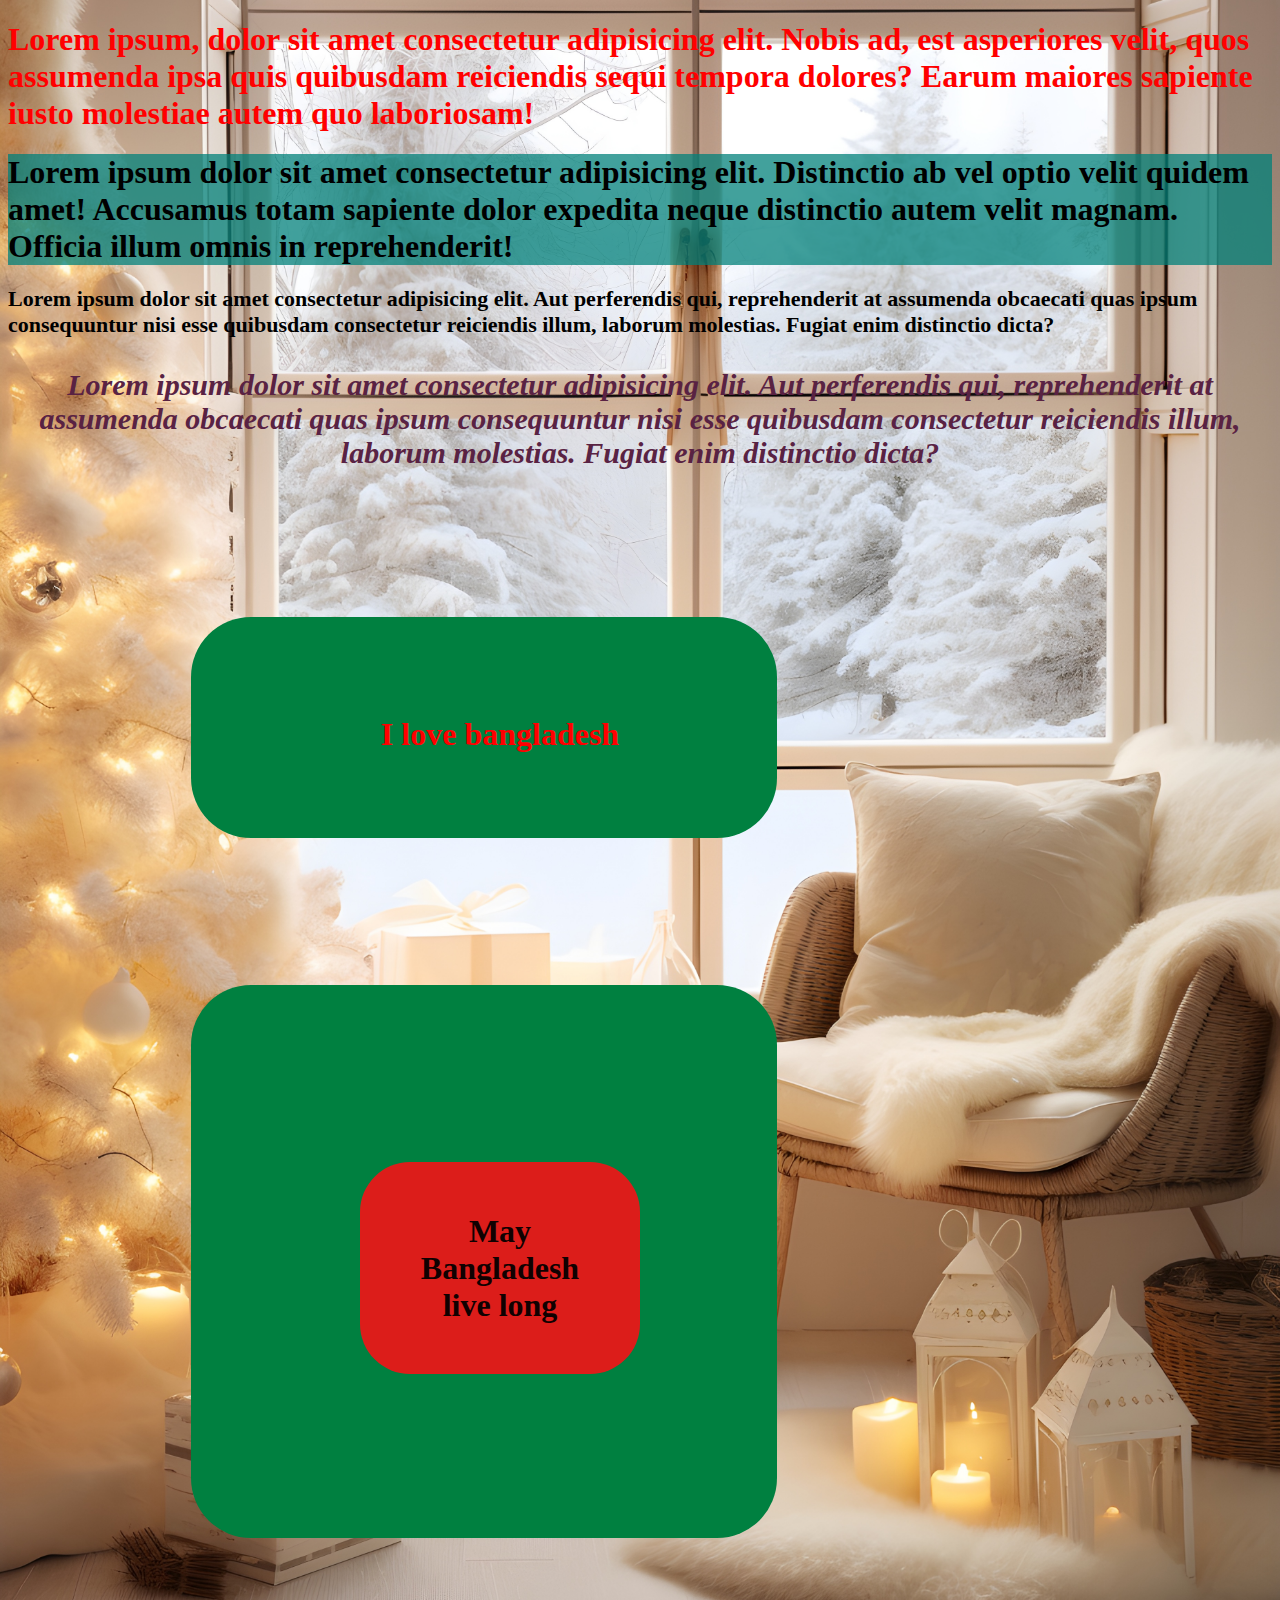
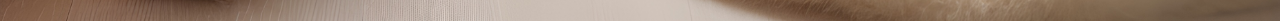
<file: WEB DESIGN 2024/4th/index.html>
<!DOCTYPE html>
<html lang="en">
<head>
    <meta charset="UTF-8">
    <meta name="viewport" content="width=device-width, initial-scale=1.0">
    <title>Class day four</title>
    <link rel="stylesheet" href="style.css">
</head>
<body>
    

    <h1 class="yeahabibo"> Lorem ipsum, dolor sit amet consectetur adipisicing elit. Nobis ad, est asperiores velit, quos assumenda ipsa quis quibusdam reiciendis sequi tempora dolores? Earum maiores sapiente iusto molestiae autem quo laboriosam! </h1>

    <h1 class="nojir">Lorem ipsum dolor sit amet consectetur adipisicing elit. Distinctio ab vel optio velit quidem amet! Accusamus totam sapiente dolor expedita neque distinctio autem velit magnam. Officia illum omnis in reprehenderit!</h1>

    <h1 class="nirob">Lorem ipsum dolor sit amet consectetur adipisicing elit. Aut perferendis qui, reprehenderit at assumenda obcaecati quas ipsum consequuntur nisi esse quibusdam consectetur reiciendis illum, laborum molestias. Fugiat enim distinctio dicta?</h1>


    <div class="div">

    <p class="nirob">Lorem ipsum dolor sit amet consectetur adipisicing elit. Aut perferendis qui, reprehenderit at assumenda obcaecati quas ipsum consequuntur nisi esse quibusdam consectetur reiciendis illum, laborum molestias. Fugiat enim distinctio dicta?</p>

    </div>
    <div class="box">
    <h1>I love bangladesh</h1>
    </div>

    
    <div class="box">
        <h1 class="A"> May Bangladesh live long </h1>

    </div>

</body>
</html>
</file>
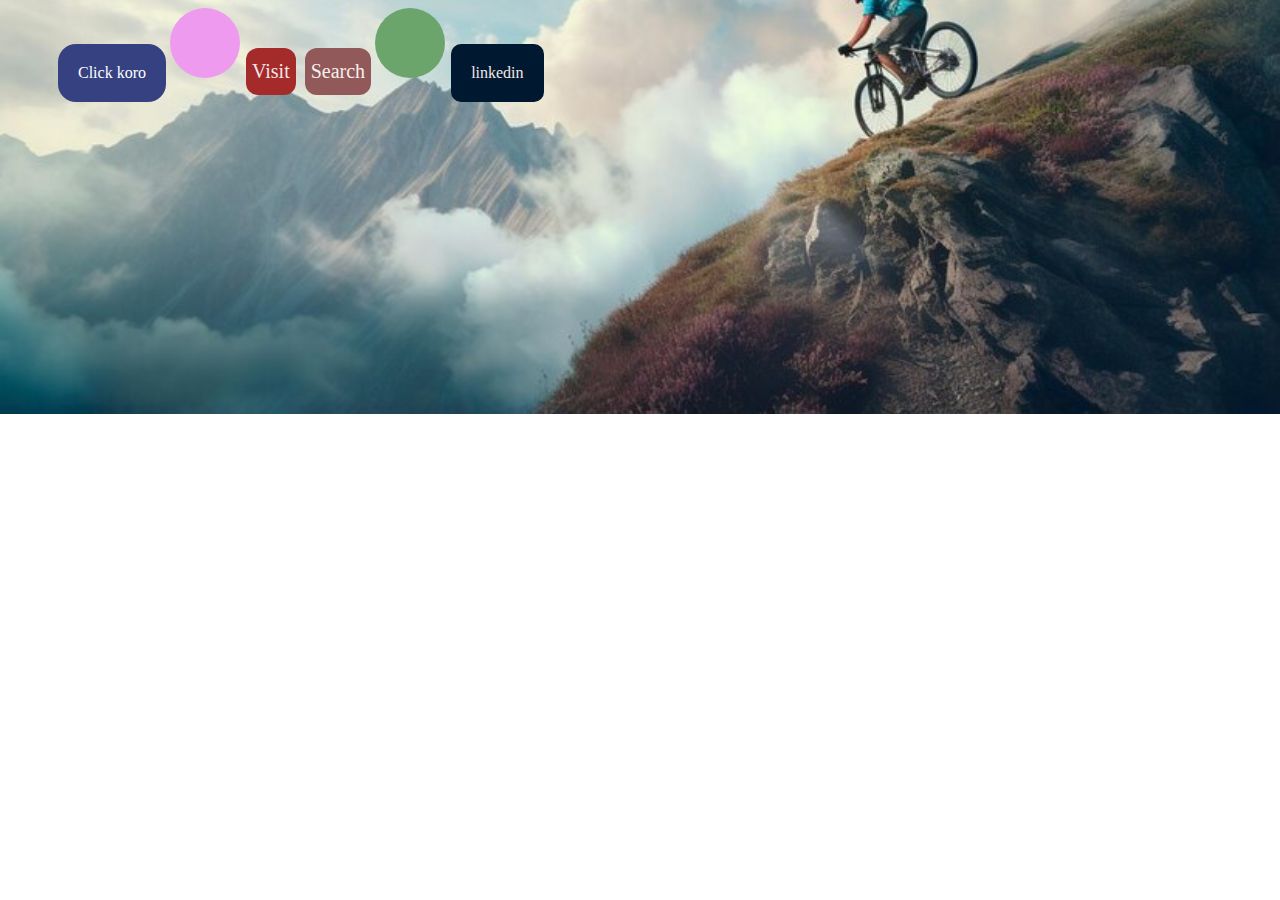
<file: WEB DESIGN 2024/5th/index.html>
<!DOCTYPE html>
<html lang="en">
<head>
    <meta charset="UTF-8">
    <meta name="viewport" content="width=device-width, initial-scale=1.0">
    <title>Class day five</title>

    <!-------font awesome library------>

    <link rel="stylesheet" href="https://cdnjs.cloudflare.com/ajax/libs/font-awesome/6.5.1/css/all.min.css" integrity="sha512-DTOQO9RWCH3ppGqcWaEA1BIZOC6xxalwEsw9c2QQeAIftl+Vegovlnee1c9QX4TctnWMn13TZye+giMm8e2LwA==" crossorigin="anonymous" referrerpolicy="no-referrer" />


    <link rel="stylesheet" href="style.css">
</head>
<body>
    
    <a href=" https://www.facebook.com/" class="borohow"> <i class="fa-brands fa-facebook-f"></i> Click koro </a>



    <a href="#" class="tumicoto"> <i class="fa-brands fa-facebook-messenger"></i> </a>

    <a href="https://www.instagram.com/" class="inst"><i class="fa-brands fa-square-instagram"></i>Visit</a>

    <a href="https://www.google.com"    class="google"> <i class="fa-brands fa-google"></i> Search</a>

    <a href="https://www.whatsapp.com/"    class="whatsapp"> <i class="fa-brands fa-whatsapp"></i> </a>

    <a href="https://bd.linkedin.com/"    class="in"> <i class="fa-brands fa-linkedin"></i> linkedin </a>

</body>
</html>
</file>
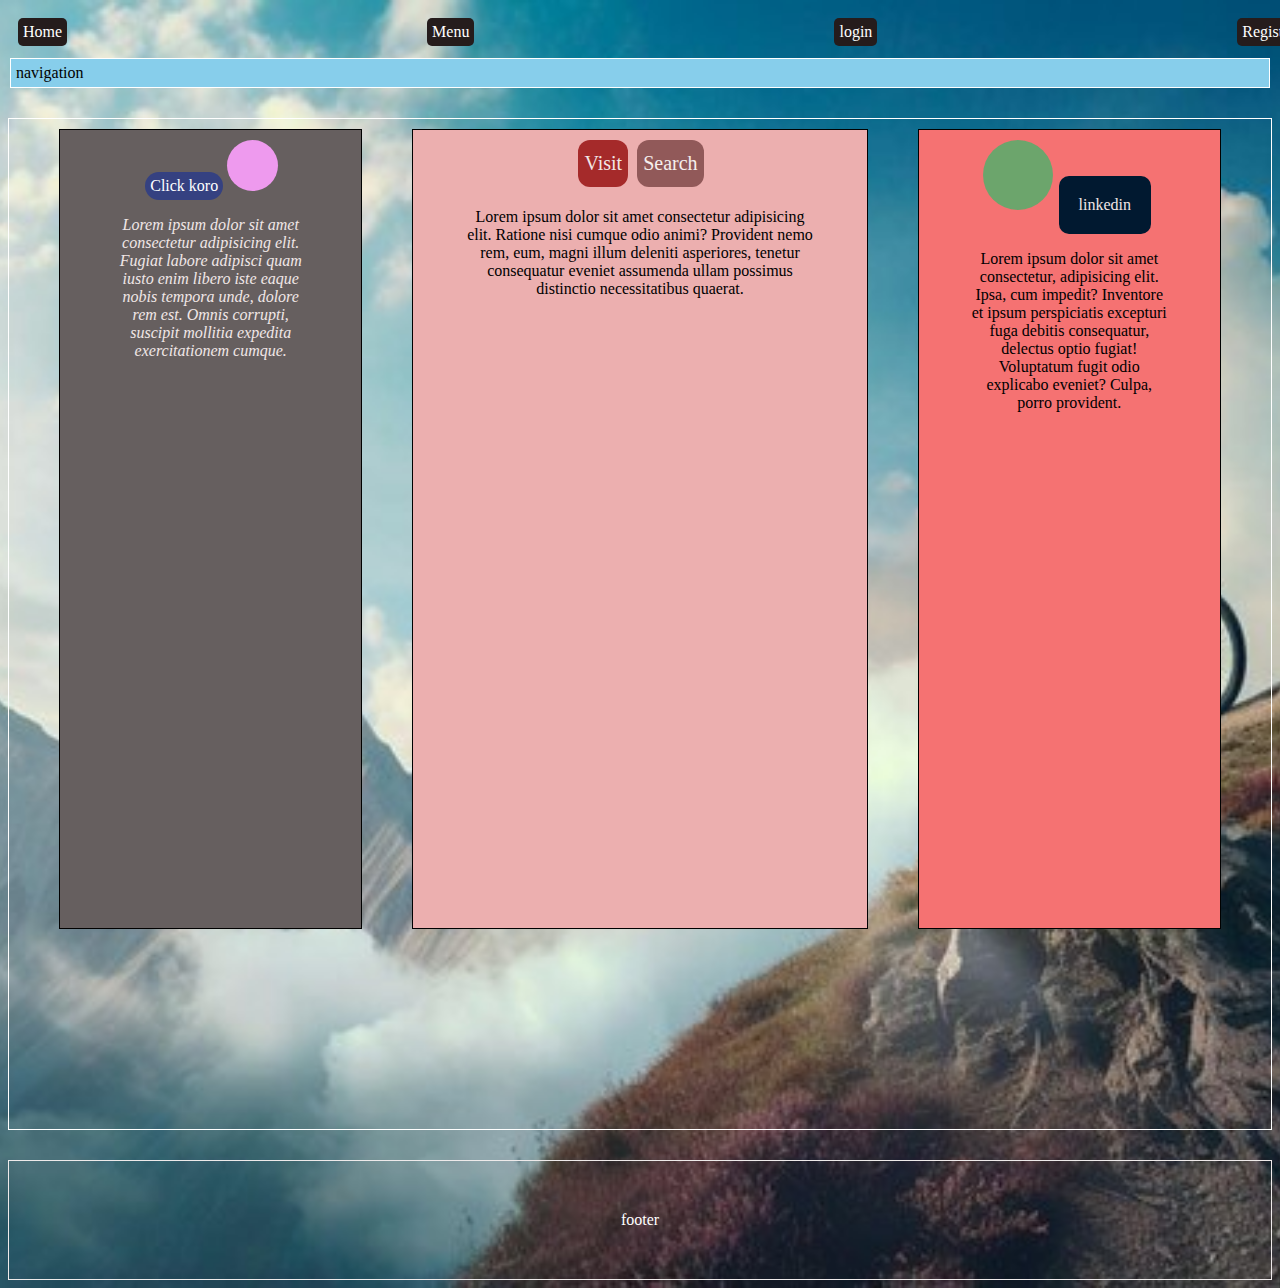
<file: WEB DESIGN 2024/6th/index.html>
<!DOCTYPE html>
<html lang="en">
<head>
    <meta charset="UTF-8">
    <meta name="viewport" content="width=device-width, initial-scale=1.0">
    <title>sixth class </title>



    <link rel="stylesheet" href="https://cdnjs.cloudflare.com/ajax/libs/font-awesome/6.5.1/css/all.min.css" integrity="sha512-DTOQO9RWCH3ppGqcWaEA1BIZOC6xxalwEsw9c2QQeAIftl+Vegovlnee1c9QX4TctnWMn13TZye+giMm8e2LwA==" crossorigin="anonymous" referrerpolicy="no-referrer" />


    <link rel="stylesheet" href="style.css">


</head>
<body>
    

    <section class="header">

    <a href="#" class="home"> Home </a>
    <a href="#" class="menu"> Menu </a>
    <a href="login.html" class="login"> login </a>
    <a href="register.html" class="register"> Register </a>
    
    
    </section>
    
        
    <section class="navigation">navigation</section>

    <section class="content">

        <div class="content-parrents">

            <div class="items1" >


                <a href=" https://www.facebook.com/" class="borohow"> <i class="fa-brands fa-facebook-f"></i> Click koro </a>
                <a href="#" class="tumicoto"> <i class="fa-brands fa-facebook-messenger"></i> </a>
                <div>
                    <p class="pera1">


                    Lorem ipsum dolor sit amet consectetur adipisicing elit. Fugiat labore adipisci quam iusto enim libero iste eaque nobis tempora unde, dolore rem est. Omnis corrupti, suscipit mollitia expedita exercitationem cumque.

                    </p>
                </div>

        </div>

            <div class="items2">

                <a href="https://www.instagram.com/" class="inst"><i class="fa-brands fa-square-instagram"></i>Visit</a>
                <a href="https://www.google.com"    class="google"> <i class="fa-brands fa-google"></i> Search</a>

                <div>
                    <p class="para2">


                    Lorem ipsum dolor sit amet consectetur adipisicing elit. Ratione nisi cumque odio animi? Provident nemo rem, eum, magni illum deleniti asperiores, tenetur consequatur eveniet assumenda ullam possimus distinctio necessitatibus quaerat.

                    </p>
                </div>

            </div>

            <div class="items3">


                <a href="https://www.whatsapp.com/"    class="whatsapp"> <i class="fa-brands fa-whatsapp"></i> </a>

                <a href="https://bd.linkedin.com/"    class="in"> <i class="fa-brands fa-linkedin"></i> linkedin </a>
            
                <div>
                    <p class="para3">

                    Lorem ipsum dolor sit amet consectetur, adipisicing elit. Ipsa, cum impedit? Inventore et ipsum perspiciatis excepturi fuga debitis consequatur, delectus optio fugiat! Voluptatum fugit odio explicabo eveniet? Culpa, porro provident.
                
                    </p>
                </div>


            </div>

            

        </div>

    </section>


    <section class="footer" > 

    footer 



    </section>


    

</body>
</html>
</file>
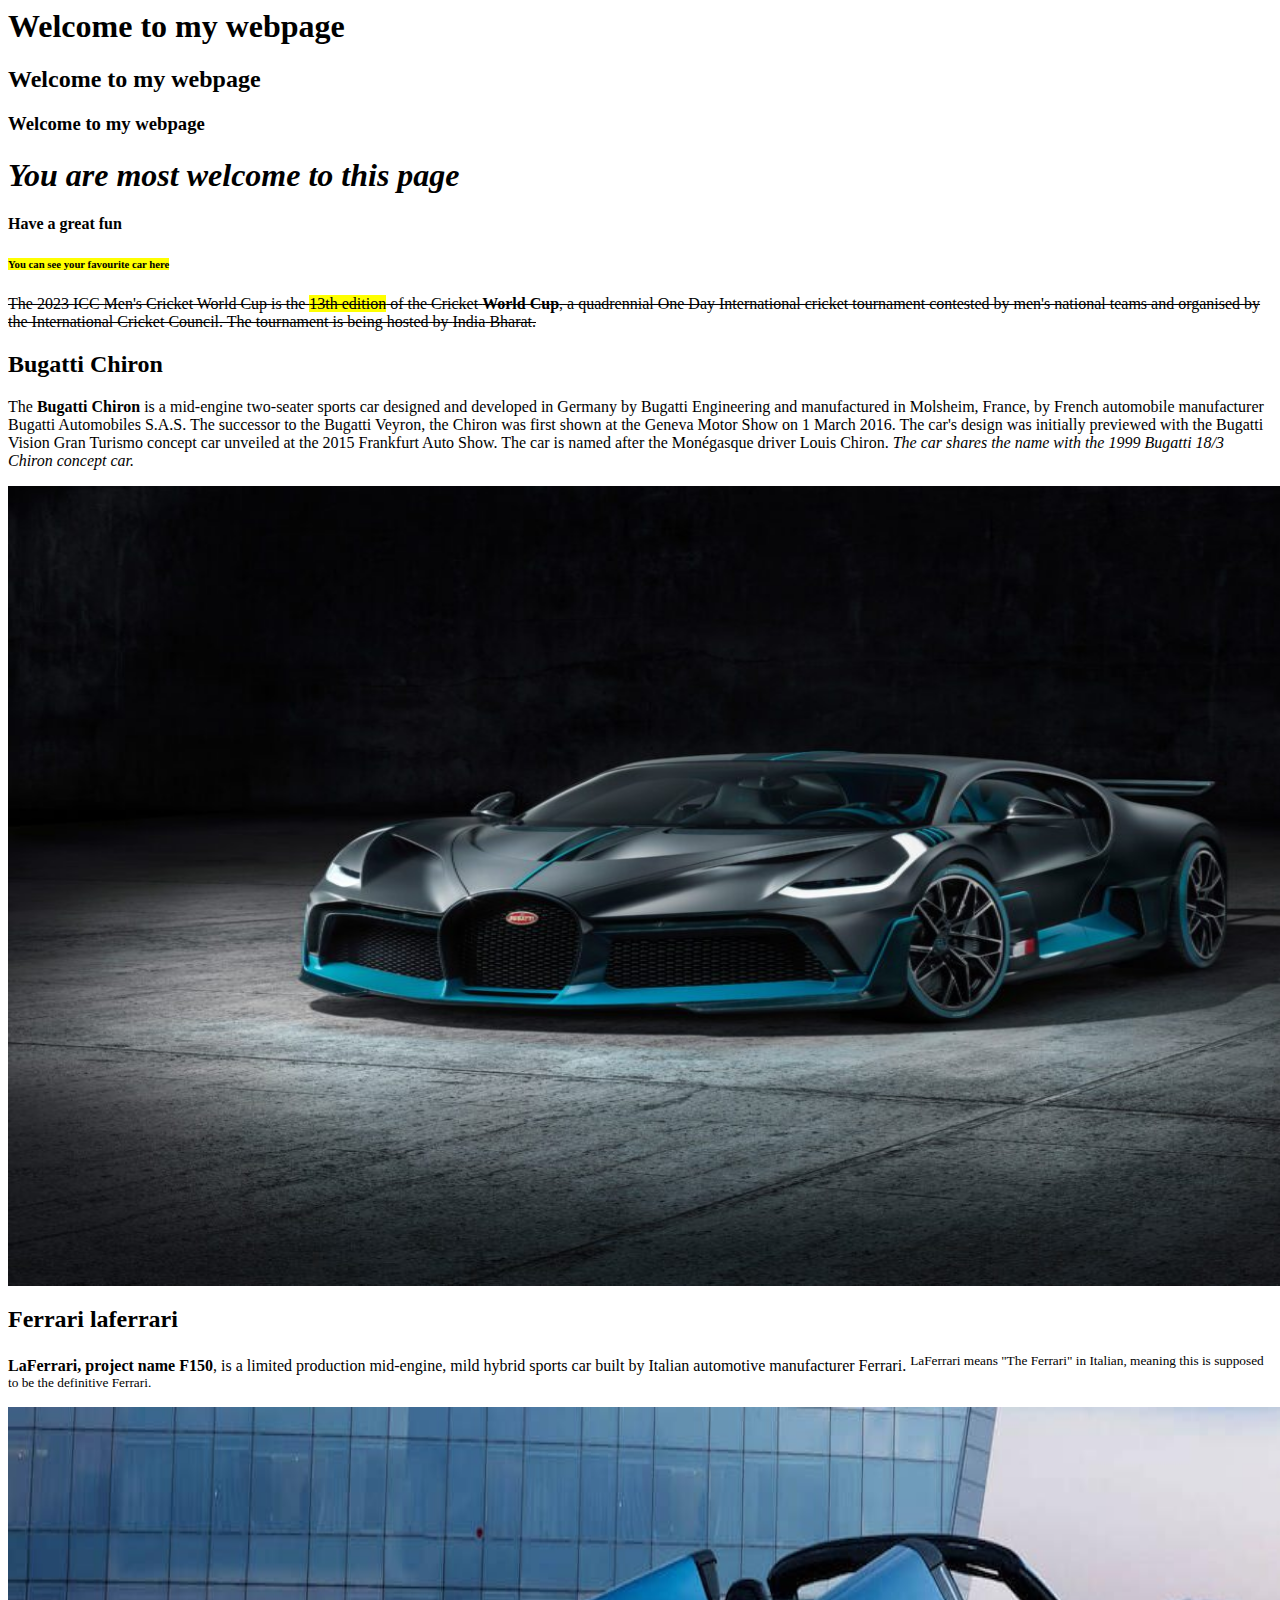
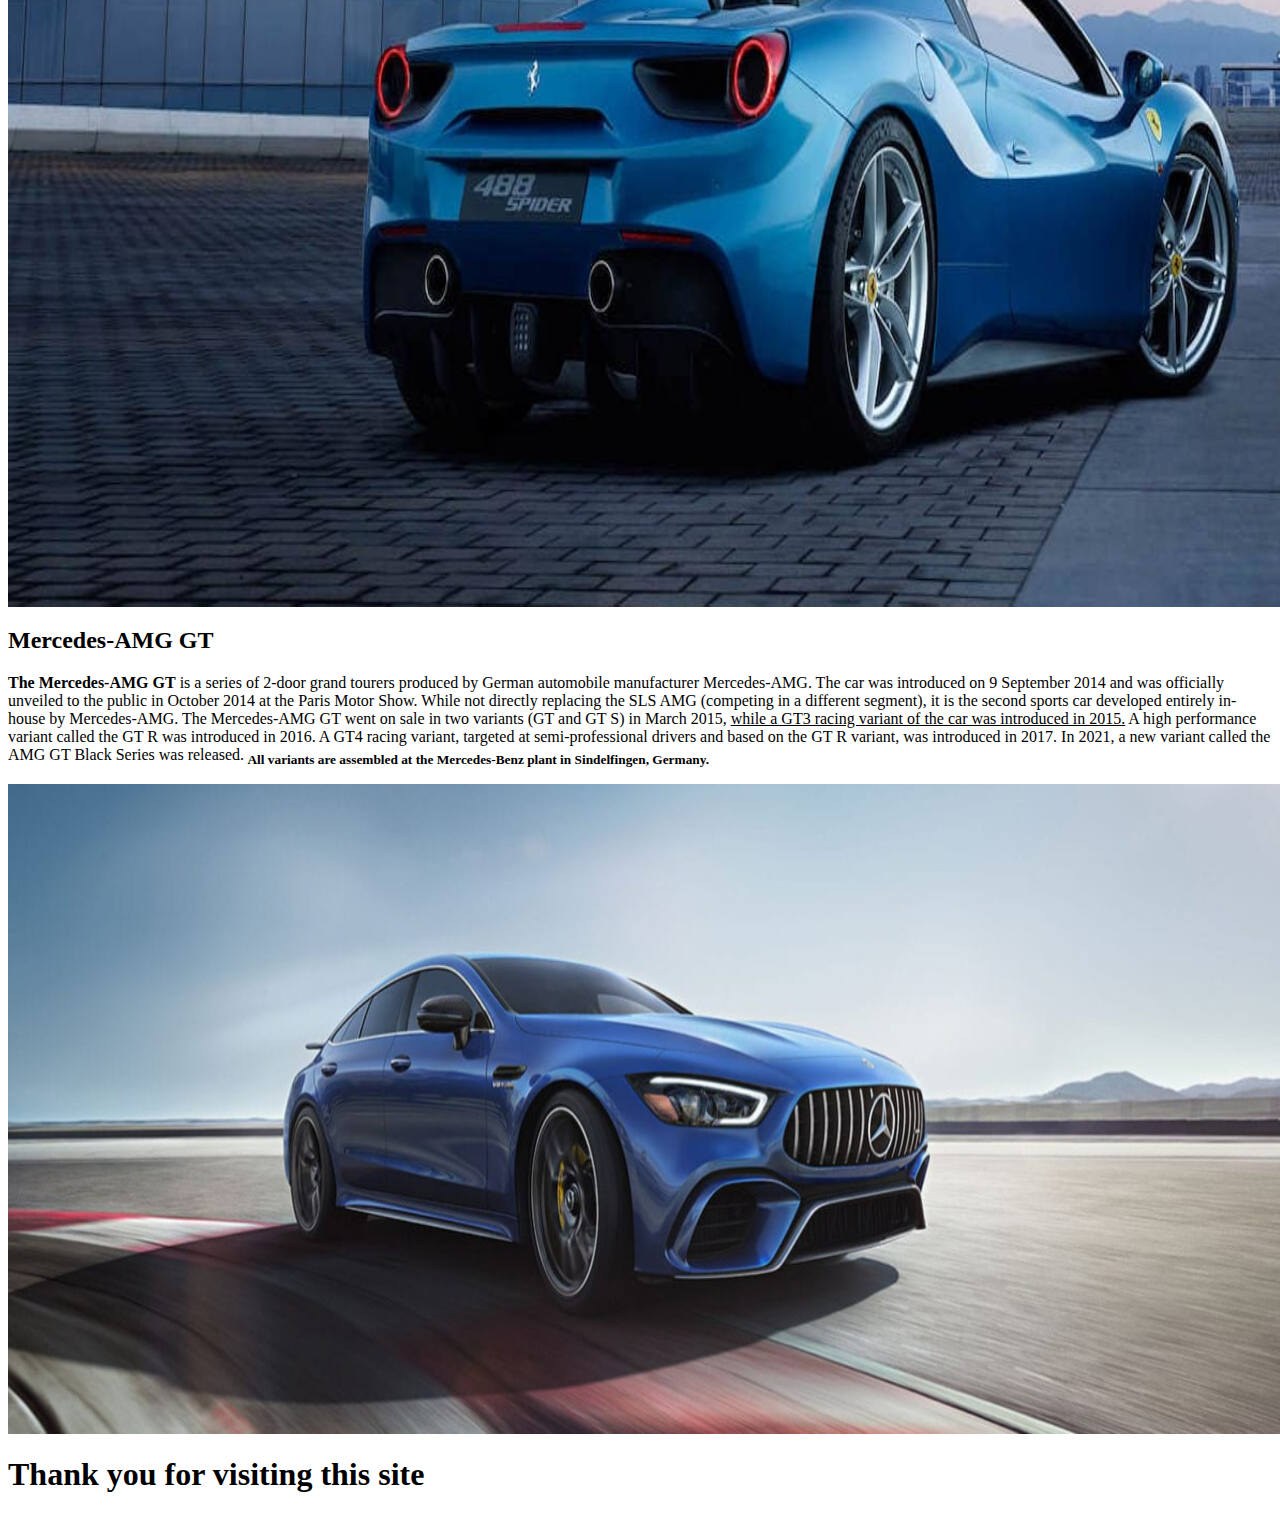
<file: WEB DESIGN 2024/1st/myfirstwebsite.html>
<html>
<head> <title> myfirstweb.com </title> </head>
<body>
<h1> Welcome to my webpage </h1>
<h2> Welcome to my webpage </h2>
<h3> Welcome to my webpage </h3>
<h1> <i>You are most welcome to this page </i> </h1>
<h4> Have  a great fun </h4>
<h6> <mark>You can see your favourite car here</mark>  </h6>
<p>
<del>The 2023 ICC Men's Cricket World Cup is the <mark>13th edition</mark> of the Cricket <strong>World Cup</strong>,
a quadrennial One Day International cricket tournament contested by men's national teams and organised by the International Cricket Council.
The tournament is being hosted by <del>India</del> Bharat. </del>
</p>

<h2> Bugatti Chiron </h2>
<p>

The <Strong>Bugatti Chiron</Strong> is a mid-engine two-seater sports car designed and developed in Germany by Bugatti Engineering  and manufactured in Molsheim, France, by French automobile manufacturer Bugatti Automobiles S.A.S. 
The successor to the Bugatti Veyron, the Chiron was first shown at the Geneva Motor Show on 1 March 2016.
The car's design was initially previewed with the Bugatti Vision Gran Turismo concept car unveiled at the 2015 Frankfurt Auto Show.
The car is named after the Monégasque driver Louis Chiron.<em> The car shares the name with the 1999 Bugatti 18/3 Chiron concept car.</em>



</p>
<img src="bugatti-divo-2018-4k-xu-1024x770.jpg" width="1500" height="800">

<h2>  Ferrari laferrari  </h2>

<p>
<Strong>LaFerrari, project name F150</Strong>, is a limited production mid-engine, mild hybrid sports car built by Italian automotive manufacturer Ferrari.
<sup>LaFerrari means "The Ferrari" in Italian, meaning this is supposed to be the definitive Ferrari.</sup>
</p>

<img src="Ferrari-488-Spider.jpg" width="1500" height="800">

<h2>  Mercedes-AMG GT </h2>

<p>
<strong>The Mercedes-AMG GT</strong> is a series of 2-door grand tourers produced by German automobile manufacturer Mercedes-AMG.
The car was introduced on 9 September 2014 and was officially unveiled to the public in October 2014 at the Paris Motor Show.
While not directly replacing the SLS AMG (competing in a different segment), it is the second sports car developed entirely in-house by Mercedes-AMG.
The Mercedes-AMG GT went on sale in two variants (GT and GT S) in March 2015, <ins>while a GT3 racing variant of the car was introduced in 2015.</ins>
A high performance variant called the GT R was introduced in 2016. 
A GT4 racing variant, targeted at semi-professional drivers and based on the GT R variant, was introduced in 2017. 
In 2021, a new variant called the AMG GT Black Series was released.<sub> <b>All variants are assembled at the Mercedes-Benz plant in Sindelfingen, Germany.</b> </sub>
</p>

<img src="Q35EKGDtRQtHu5yP23X1tNUGvSPdJ26KHihSWMel.jpg" width="1400" height="650">

<h1> Thank you for visiting this site </h1>
</body>


</html>
</file>
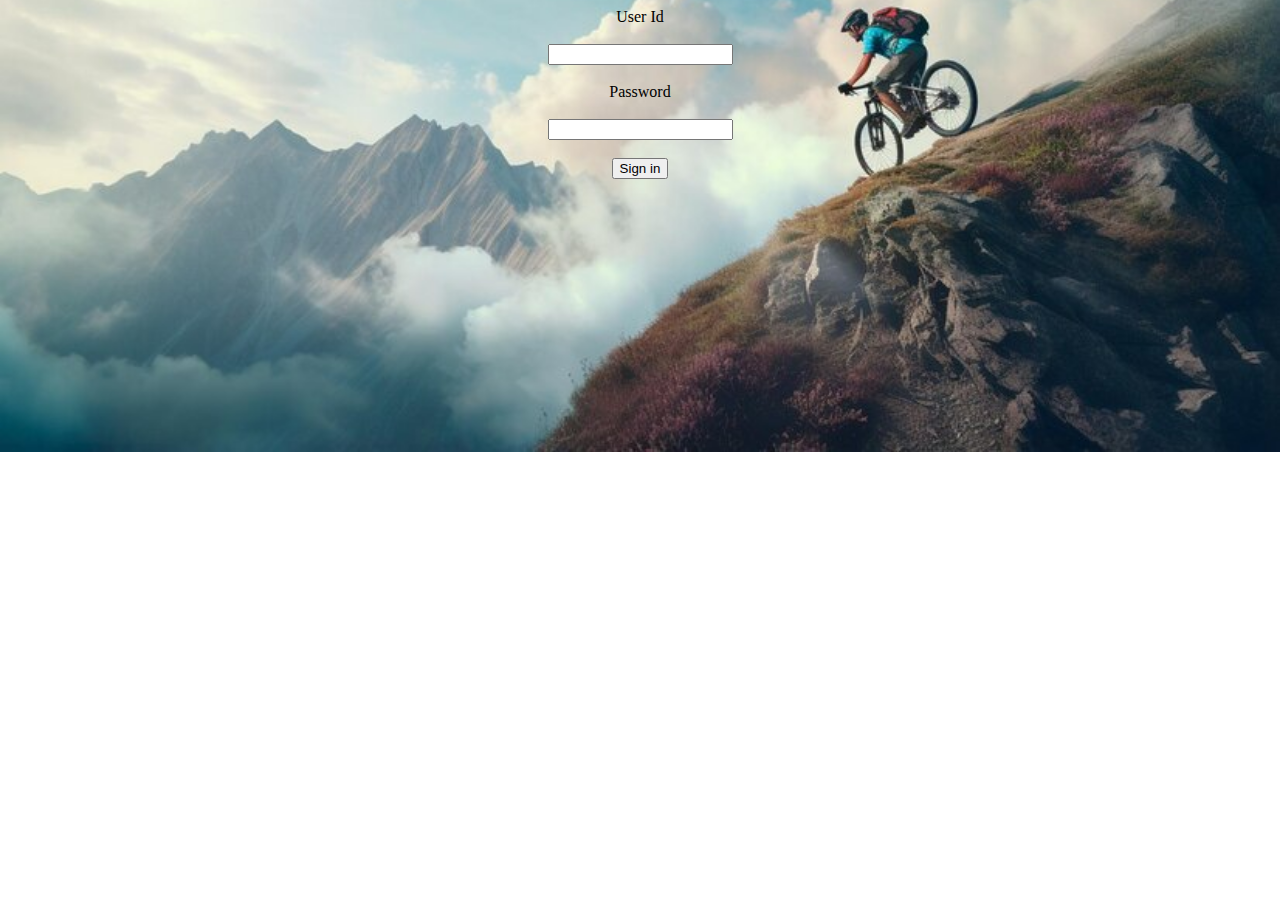
<file: WEB DESIGN 2024/6th/login.html>
<!DOCTYPE html>
<html lang="en">
<head>
    <meta charset="UTF-8">
    <meta name="viewport" content="width=device-width, initial-scale=1.0">
    <title>login</title>

    <link rel="stylesheet" href="style.css">
</head>
<body>
    
    <form action="" style="text-align: center;">
        <label for="pass">User Id</label> <br><br>
        <input type="text" id="name"><br><br>
        <label for="pass">Password</label> <br><br>
        <input type="password" id="pass"> <br><br>
        <input type="submit" value="Sign in">
    </form>
</body>
</html>
</file>
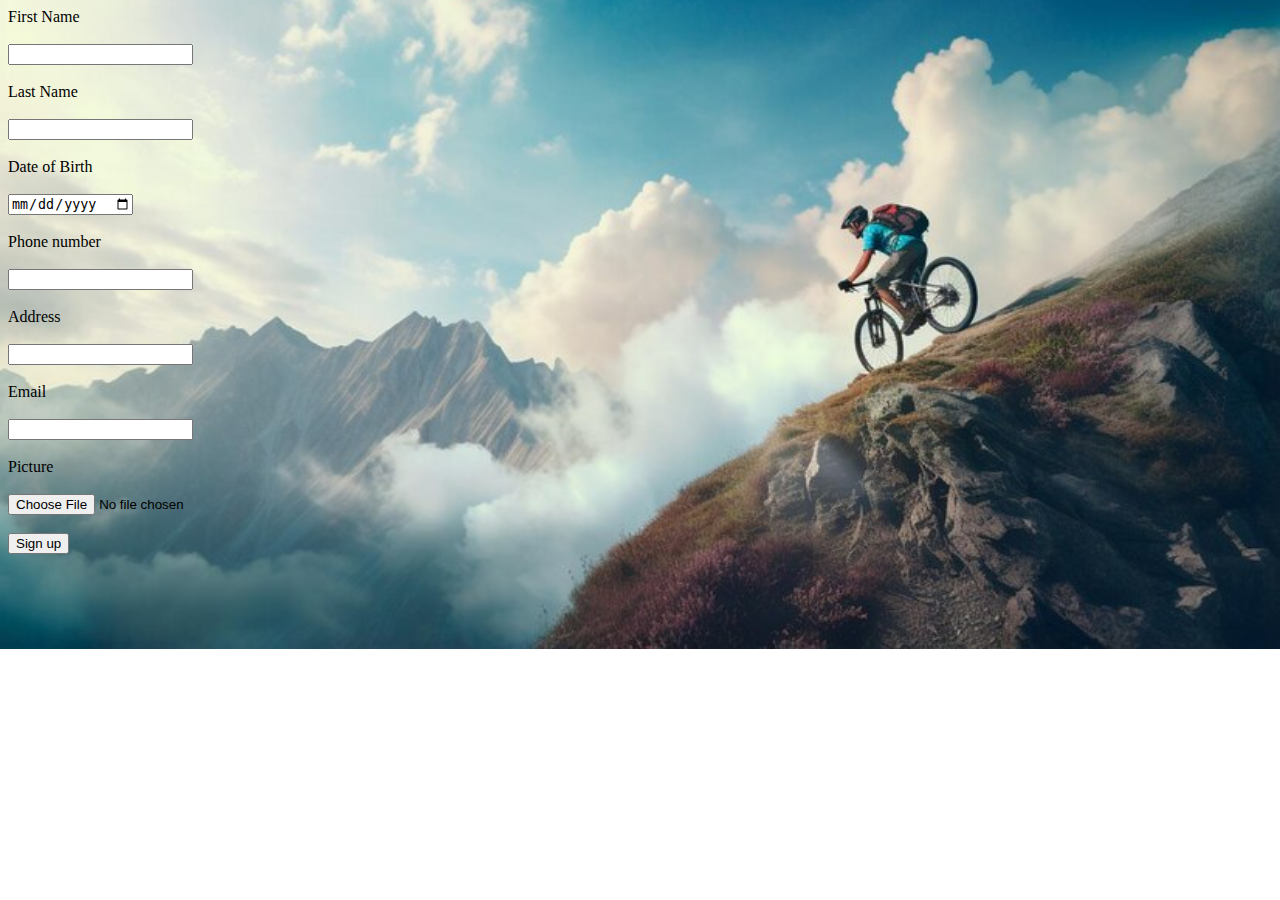
<file: WEB DESIGN 2024/6th/register.html>
<!DOCTYPE html>
<html lang="en">
<head>
    <meta charset="UTF-8">
    <meta name="viewport" content="width=device-width, initial-scale=1.0">
    <title>Document</title>

    <link rel="stylesheet" href="style.css">

</head>
<body>
    
    <form action="">

        <label for="nem1">First Name</label><br><br>
        <input type="text" id="nem1"><br><br>

        <label for="nem2">Last Name</label><br><br>
        <input type="text" id="nem2"><br><br>

        <label for="birthday">Date of Birth</label><br><br>
        <input type="date" id="birthday"><br><br>

        <label for="phone">Phone number</label><br><br>
        <input type="number" id="phone"><br><br>

        <label for="thikana">Address</label><br><br>
        <input type="text" id="thikana"><br><br>

        <label for="mail">Email</label><br><br>
        <input type="text" id="mail"><br><br>

        <label for="cobi">Picture</label><br><br>
        <input type="file" id="cobi"><br><br>

        <input type="submit" value="Sign up"><br><br>

    </form>

</body>
</html>
</file>
<file: WEB DESIGN 2024/4th/style.css>
.yeahabibo {
    color: red;
}

.nojir {
    background-color: #008079bd;
}

.nirob {
    font-size: 22px;
}
.div .nirob {
    color: #592243;
    font-size: 30px;
    text-align: center;
    font-style: italic;
    font-weight: bold
}

body {
    background-image: url('./img/close-up-christmas-interior-decoration.jpg');
    background-size: cover;
    background-position: center;
    background-repeat: no-repeat;

}

.box {
    width: 400px;
    text-align: center;
    background: #008040;
    color: red;
    padding: 77px 77px 64px 109px;
    margin: 147px 0 83px 183px;
    border-radius: 60px 60px 60px 60px;

}

.box .A {

    width: 200px;
    text-align: center;
    background: #e51919f5;
    color: #100101;
    padding: 51px 40px 50px 40px;
    margin: 100px 60px 100px 60px;
    border-radius: 50px 50px 50px 50px;



}
</file>
<file: WEB DESIGN 2024/5th/style.css>
body{

    background-image:url("./img/mountain-bike-rider-top-mountain-high-quality-photo_1001743-18799.jpg") ;
    background-size: cover;
    background-position: center;
    background-repeat: no-repeat;
}





.borohow {
    background: #354181;
    padding: 20px 20px 20px 20px;
    text-decoration: none;
    color: #fff;
    margin: 30px 0 0 50px;
    display: inline-block;
    border-radius: 18px 18px 18px 18px;
    transition: .8s;
}
.borohow:hover {
    border-radius: 28px 28px 28px 28px;
    background: #011930;
    box-shadow: 5px 5px 22px 0 #2c3e50 inset;
}

.tumicoto {
    width: 70px;
    display: inline-block;
    height: 70px;
    background:rgb(238, 154, 238);
    line-height: 70px;
    text-align: center;
    border-radius: 50%;

    transition: .8s;
}
.tumicoto:hover {
    box-shadow: 50px 0 50px 0 #914343 inset;
}
.inst {
    color: #f1e7e7;
    font-size: 20px;
    padding: 12px 6px 12px 6px;
    border-radius: 12px 12px 12px 12px;
    margin: 0 5px 0 2px;
    background: brown;
    display: inline-block;
    text-decoration: none;
    transition: 0.8s;
}
.inst:hover {
    box-shadow: 50px 0 50px 0 #2c0101 inset;
    border-radius: 20px 20px 20px 20px;


}

.google{

    color:rgb(245, 239, 237);
    font-size: 20px;
    padding: 12px 6px 12px 6px;
    margin:0 0 5px 0px;
    background: rgb(145, 89, 89);
    text-decoration: none;
    display:inline-block;
    border-radius: 12px 12px 12px 12px;
    transition: 0.8s;

}

.google:hover{
    box-shadow: 50px 0 50px 0 rgb(204, 129, 97) inset;
    border-radius: 20px 20px 20px 20px;
    

}

.whatsapp{

    height:70px;
    width:70px;
    line-height: 70px;
    background: rgb(108, 165, 108);
    border-radius: 50%;
    display:inline-block;
    text-align: center;
    transition: 0.8s;

}

.whatsapp:hover{

    box-shadow: 16px 16px 32px 16px rgb(142, 233, 142) inset;

}

.in{

    color :#f1e7e7;
    background:#011930;
    padding: 20px 20px 20px 20px;
    margin:  0 5px 0 2px;
    transition: 0.8s;
    display: inline-block;
    text-decoration: none;
    border-radius: 10px 10px 10px 10px;

}

.in:hover{

    box-shadow: 50px 0 50px 0 rgb(108, 108, 128) inset;
    border-radius: 20px 20px 20px 20px;


}
</file>
<file: WEB DESIGN 2024/6th/style.css>
body{

background-image: url("./img/mountain-bike-rider-top-mountain-high-quality-photo_1001743-18799.jpg");
background-size: cover;
background-position: center;
background-repeat: no-repeat;
}

.header{

    display: grid;
    grid-template-columns: 1fr 1fr 1fr 1fr;;
    /*border: 1px solid red;*/
    text-align: center;
    /*background: rgb(177, 177, 228);*/
    /*filter: blur(10px);*/
    margin: 3px 0 0 0;
    padding: 5px 5px 5px 5px;
    column-gap:350px;

}

.home{
    margin: 5px 5px 5px 5px;
    padding: 5px 5px 5px 5px ;
    background: rgb(37, 28, 28);
    display:inline-block;
    color: white;
    border-radius: 5px 5px 5px 5px ;
    transition: 0.8s;
    text-decoration: none;

}

.home:hover{

    color :rgb(231, 98, 98);
    box-shadow: 50px 0 50px 0 rgb(104, 90, 90) inset;
}

.menu{

    margin: 5px 5px 5px 5px;
    padding: 5px 5px 5px 5px ;
    background: rgb(37, 28, 28);
    display:inline-block;
    color: white;
    border-radius: 5px 5px 5px 5px ;
    transition: 0.8s;
    text-decoration: none;
}


.menu:hover{

    color :rgb(231, 98, 98);
    box-shadow: 50px 0 50px 0 rgb(104, 90, 90) inset;

}

.login{

    margin: 5px 5px 5px 5px;
    padding: 5px 5px 5px 5px ;
    background: rgb(37, 28, 28);
    display:inline-block;
    color: white;
    border-radius: 5px 5px 5px 5px ;
    transition: 0.8s;
    text-decoration: none;
}

.login:hover{

    color :rgb(231, 98, 98);
    box-shadow: 50px 0 50px 0 rgb(104, 90, 90) inset;

}

.register{

    margin: 5px 5px 5px 5px;
    padding: 5px 5px 5px 5px ;
    background: rgb(37, 28, 28);
    display:inline-block;
    color: white;
    border-radius: 5px 5px 5px 5px ;
    transition: 0.8s;
    text-decoration: none;

}

.register:hover{

    color :rgb(231, 98, 98);
    box-shadow: 50px 0 50px 0 rgb(104, 90, 90) inset;

}

.navigation{

    background: skyblue;
    /*filter:blur(2px);*/
    border:1px solid white;
    padding:5px 5px 5px 5px;
    margin:2px 2px 2px 2px;


}

.content-parrents{

    display:grid;
    grid-template-columns: 2fr 3fr 2fr;
    column-gap: 50px;
    row-gap: 50px;
    border:1px solid white;
     /*background: gray;
    filter:blur(1px);*/
    margin: 30px 0 0 0;
    padding: 10px 50px 200px 50px;
    text-align: center;

}

.items1{

    border:1px solid black;
    background: rgb(102, 95, 95);
    padding: 10px 50px 500px 50px;

}

.items2{

    border:1px solid black;
    background: rgb(236, 175, 175);
    padding: 10px 50px 500px 50px;

}

.items3{

    border:1px solid black;
    background: rgb(245, 114, 114);
    padding: 10px 50px 500px 50px;

}

.footer{

    border:1px solid rgb(238, 234, 234);
    padding:50px 50px 50px 50px; 
    margin:30px 0 0 0;
    text-align: center;
    color:white;
    /*display:inline-block;*/

}

.borohow {
    background: #354181;
    padding: 5px 5px 5px 5px;
    text-decoration: none;
    color: #fff;
    margin: 5px 0 0 2px;
    display: inline-block;
    border-radius: 18px 18px 18px 18px;
    transition: .8s;
}
.borohow:hover {
    border-radius: 28px 28px 28px 28px;
    background: #011930;
    box-shadow: 5px 5px 22px 0 #2c3e50 inset;
}

.tumicoto {
    width: 51px;
    display: inline-block;
    height: 51px;
    background: rgb(238, 154, 238);
    line-height: 51px;
    text-align: center;
    border-radius: 50%;
    transition: .8s;
}
.tumicoto:hover {
    box-shadow: 50px 0 50px 0 #914343 inset;
}
.inst {
    color: #f1e7e7;
    font-size: 20px;
    padding: 12px 6px 12px 6px;
    border-radius: 12px 12px 12px 12px;
    margin: 0 5px 0 2px;
    background: brown;
    display: inline-block;
    text-decoration: none;
    transition: 0.8s;
}
.inst:hover {
    box-shadow: 50px 0 50px 0 #2c0101 inset;
    border-radius: 20px 20px 20px 20px;


}

.google{

    color:rgb(245, 239, 237);
    font-size: 20px;
    padding: 12px 6px 12px 6px;
    margin:0 0 5px 0px;
    background: rgb(145, 89, 89);
    text-decoration: none;
    display:inline-block;
    border-radius: 12px 12px 12px 12px;
    transition: 0.8s;

}

.google:hover{
    box-shadow: 50px 0 50px 0 rgb(204, 129, 97) inset;
    border-radius: 20px 20px 20px 20px;
    

}

.whatsapp{

    height:70px;
    width:70px;
    line-height: 70px;
    background: rgb(108, 165, 108);
    border-radius: 50%;
    display:inline-block;
    text-align: center;
    transition: 0.8s;

}

.whatsapp:hover{

    box-shadow: 16px 16px 32px 16px rgb(142, 233, 142) inset;

}

.in{

    color :#f1e7e7;
    background:#011930;
    padding: 20px 20px 20px 20px;
    margin:  0 5px 0 2px;
    transition: 0.8s;
    display: inline-block;
    text-decoration: none;
    border-radius: 10px 10px 10px 10px;

}

.in:hover{

    box-shadow: 50px 0 50px 0 rgb(108, 108, 128) inset;
    border-radius: 20px 20px 20px 20px;


}

.pera1{

    display: inline-block;
    color:#f1e7e7;
    font-size: bold;

    font-style: italic;

}

.pera2{

    display: inline-block;
    color:#a18d8d;
    font-size: bold;

    font-style: normal;

}

.pera3{

    display: inline-block;
    color:#f1e7e7;
    font-size: bold;

    font-style: oblique;

}
</file>
